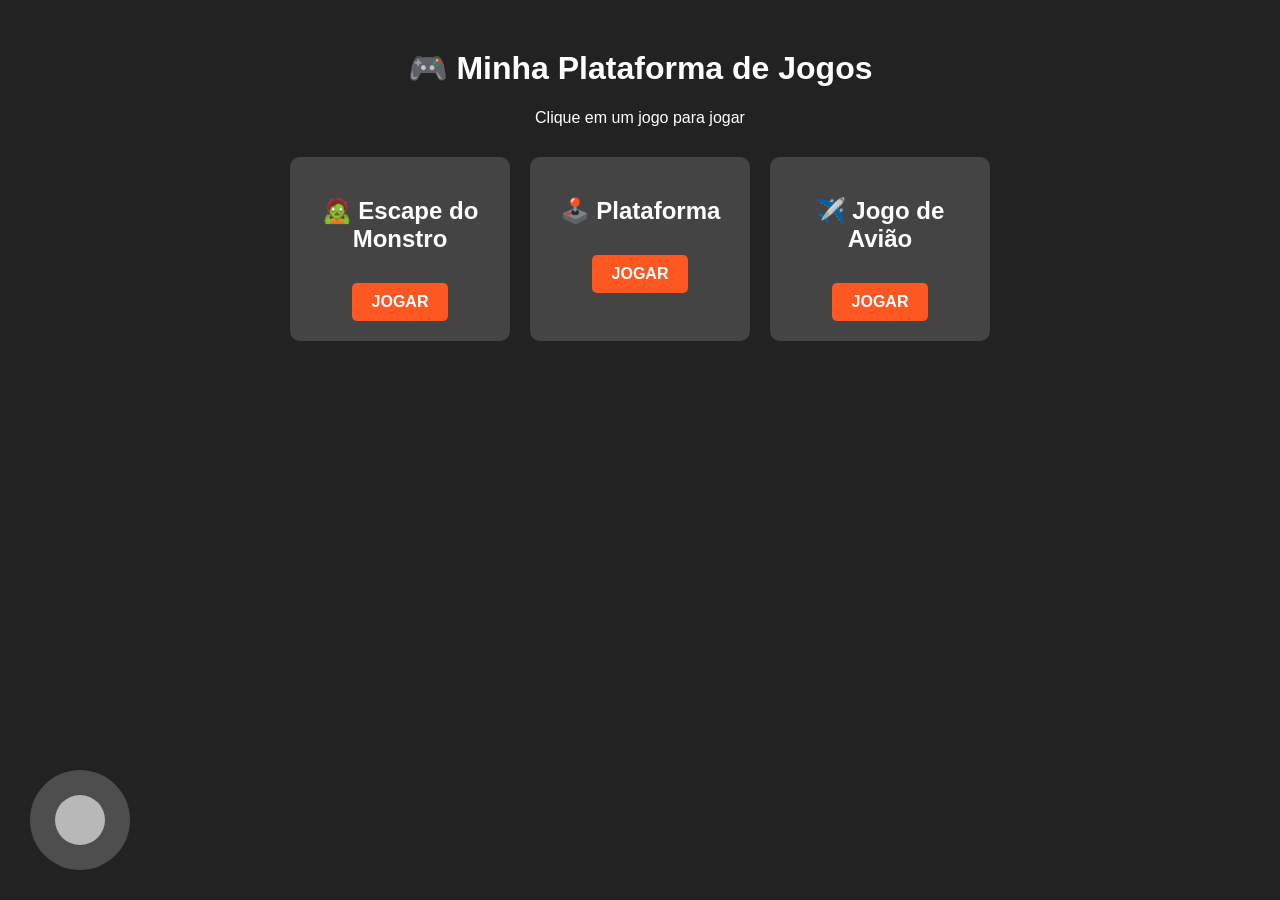
<file: index.html>
<!DOCTYPE html>
<html lang="pt-BR">
<head>
<meta charset="UTF-8">
<title>Minha Plataforma de Jogos</title>
<meta name="viewport" content="width=device-width, initial-scale=1.0">
<link rel="stylesheet" href="style.css">
<style>
/* Estilo básico dos jogos */
body {
  font-family: Arial, sans-serif;
  text-align: center;
  background-color: #222;
  color: #fff;
  padding: 20px;
}

.games {
  display: flex;
  justify-content: center;
  flex-wrap: wrap;
  gap: 20px;
  margin-top: 30px;
}

.game {
  background-color: #444;
  padding: 20px;
  border-radius: 10px;
  width: 180px;
}

.game a {
  display: inline-block;
  margin-top: 10px;
  padding: 10px 20px;
  background-color: #ff5722;
  color: #fff;
  text-decoration: none;
  border-radius: 5px;
}

.game a:hover {
  background-color: #e64a19;
}

/* Joystick para celular */
#joystick-container {
  position: fixed;
  bottom: 30px;
  left: 30px;
  width: 100px;
  height: 100px;
  touch-action: none;
  z-index: 1000;
}

#joystick-base {
  width: 100%;
  height: 100%;
  background: rgba(255,255,255,0.2);
  border-radius: 50%;
  position: relative;
}

#joystick-stick {
  width: 50%;
  height: 50%;
  background: rgba(255,255,255,0.6);
  border-radius: 50%;
  position: absolute;
  top: 25%;
  left: 25%;
  touch-action: none;
}

/* Responsivo para celular */
@media (max-width: 600px) {
  .games {
    flex-direction: column;
    gap: 15px;
  }
  .game {
    width: 80%;
    margin: 0 auto;
  }
  .game a {
    font-size: 18px;
    padding: 12px 0;
  }
}
</style>
</head>
<body>

<h1>🎮 Minha Plataforma de Jogos</h1>
<p>Clique em um jogo para jogar</p>

<div class="games">
  <div class="game">
    <h2>🧟 Escape do Monstro</h2>
    <a href="jogos/escape.html">JOGAR</a>
  </div>

  <div class="game">
    <h2>🕹️ Plataforma</h2>
    <a href="jogos/plataforma.html">JOGAR</a>
  </div>

  <div class="game">
    <h2>✈️ Jogo de Avião</h2>
    <a href="jogos/aviao.html">JOGAR</a>
  </div>
</div>

<!-- Controle analógico -->
<div id="joystick-container">
  <div id="joystick-base">
    <div id="joystick-stick"></div>
  </div>
</div>

<script>
const stick = document.getElementById('joystick-stick');
const base = document.getElementById('joystick-base');

let dragging = false;
let startX = 0;
let startY = 0;

stick.addEventListener('touchstart', function(e) {
  dragging = true;
  const touch = e.touches[0];
  startX = touch.clientX;
  startY = touch.clientY;
});

stick.addEventListener('touchmove', function(e) {
  if (!dragging) return;
  const touch = e.touches[0];
  const dx = touch.clientX - startX;
  const dy = touch.clientY - startY;

  const maxDistance = base.clientWidth / 2;
  let distance = Math.sqrt(dx*dx + dy*dy);
  if (distance > maxDistance) {
    const angle = Math.atan2(dy, dx);
    stick.style.transform = `translate(${Math.cos(angle)*maxDistance}px, ${Math.sin(angle)*maxDistance}px)`;
  } else {
    stick.style.transform = `translate(${dx}px, ${dy}px)`;
  }

  // dx e dy podem ser usados para mover o personagem nos jogos
});

stick.addEventListener('touchend', function() {
  dragging = false;
  stick.style.transform = `translate(0px, 0px)`;
});
</script>

</body>
</html>
</file>
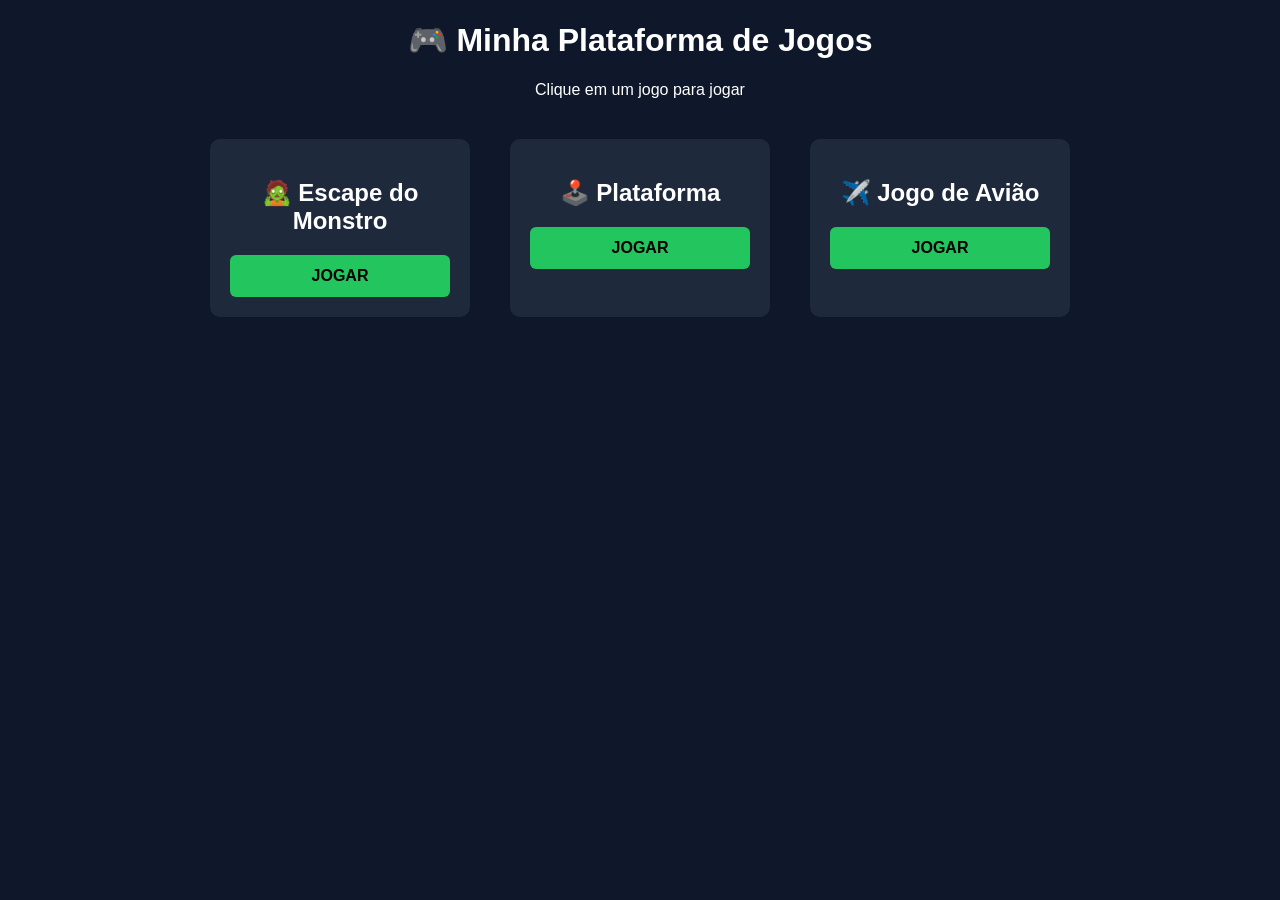
<file: plataforma de jogos.html>
<!DOCTYPE html>
<html lang="pt-BR">
<head>
<meta charset="UTF-8">
<title>Minha Plataforma de Jogos</title>
<link rel="stylesheet" href="style.css">
</head>
<body>

<h1>🎮 Minha Plataforma de Jogos</h1>
<p>Clique em um jogo para jogar</p>

<div class="games">

  <div class="game">
    <h2>🧟 Escape do Monstro</h2>
    <a href="jogos/escape.html">JOGAR</a>
  </div>

  <div class="game">
    <h2>🕹️ Plataforma</h2>
    <a href="jogos/plataforma.html">JOGAR</a>
  </div>

  <div class="game">
    <h2>✈️ Jogo de Avião</h2>
    <a href="jogos/aviao.html">JOGAR</a>
  </div>

</div>

</body>
</html>
</file>
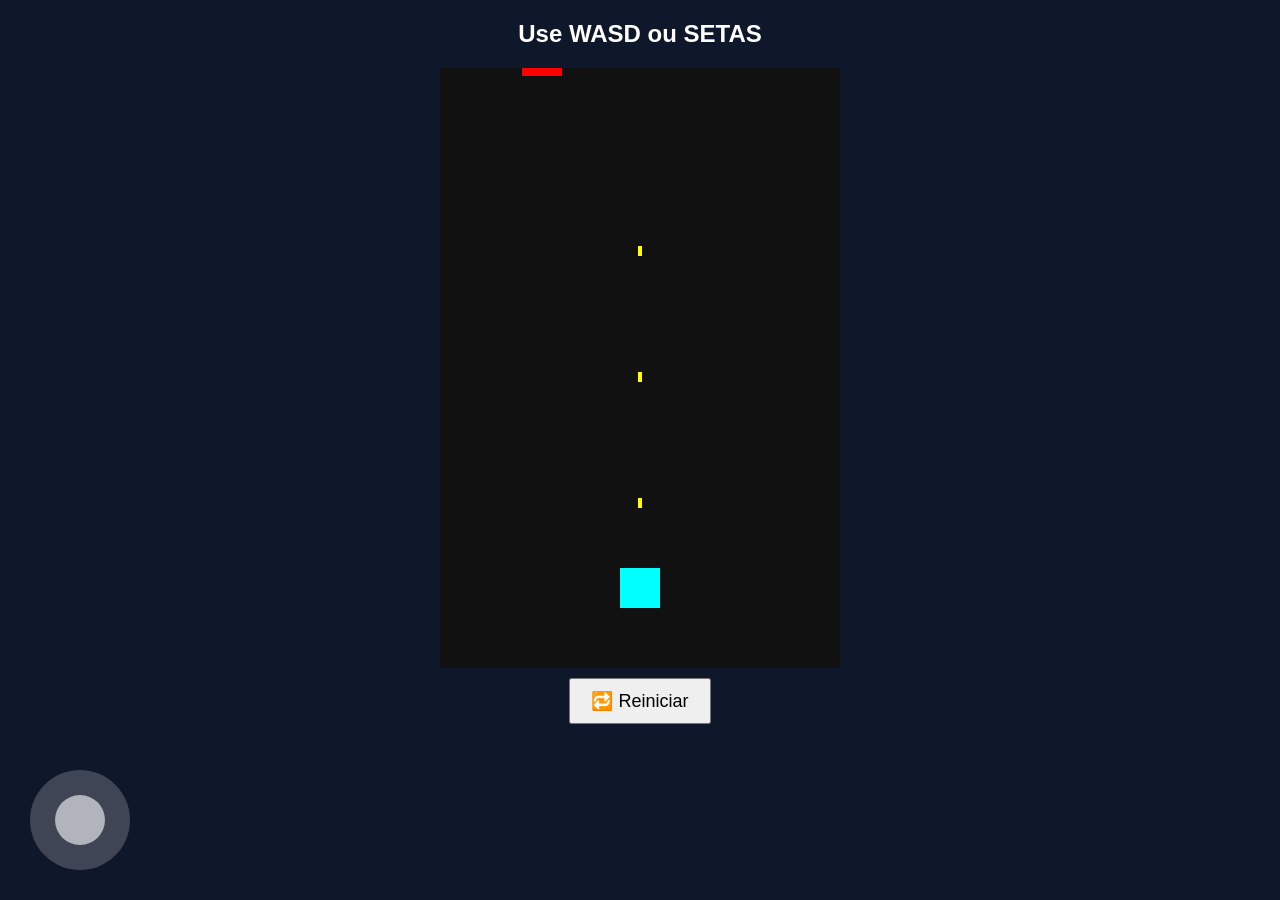
<file: jogos/aviao.html>
<!DOCTYPE html>
<html lang="pt-br">
<head>
<meta charset="UTF-8">
<title>Aviao Arcade</title>
<style>
  body {
    margin: 0;
    background: black;
    overflow: hidden;
    color: white;
    text-align: center;
    font-family: Arial;
  }
  canvas {
    display: block;
    margin: auto;
    background: #111;
  }
  button {
    margin-top: 10px;
    padding: 10px 20px;
    font-size: 18px;
    cursor: pointer;
  }
</style>
</head>
<body tabindex="0">

<h2>Use WASD ou SETAS</h2>

<canvas id="game" width="400" height="600"></canvas>
<button onclick="restart()">🔁 Reiniciar</button>

<script>
const canvas = document.getElementById("game");
const ctx = canvas.getContext("2d");

let keys = {};
let gameOver;

// Detectar teclas (SEM BUG)
document.addEventListener("keydown", e => {
  keys[e.key.toLowerCase()] = true;
});
document.addEventListener("keyup", e => {
  keys[e.key.toLowerCase()] = false;
});

function startGame() {
  gameOver = false;

  player = {
    x: 180,
    y: 500,
    w: 40,
    h: 40,
    speed: 5
  };

  bullets = [];
  enemies = [];
  enemyBullets = [];
}

let player, bullets, enemies, enemyBullets;
startGame();

// Criar inimigos
setInterval(() => {
  if (!gameOver) {
    enemies.push({
      x: Math.random() * 360,
      y: -40,
      w: 40,
      h: 40,
      speed: 2,
      shoot: Math.random() * 100 + 80
    });
  }
}, 1000);

// Tiro do jogador
setInterval(() => {
  if (!gameOver) {
    bullets.push({
      x: player.x + player.w / 2 - 2,
      y: player.y,
      speed: 7
    });
  }
}, 300);

function update() {
  if (gameOver) return;

  // MOVIMENTO (WASD + SETAS)
  if ((keys["a"] || keys["arrowleft"]) && player.x > 0)
    player.x -= player.speed;

  if ((keys["d"] || keys["arrowright"]) && player.x < canvas.width - player.w)
    player.x += player.speed;

  if ((keys["w"] || keys["arrowup"]) && player.y > 0)
    player.y -= player.speed;

  if ((keys["s"] || keys["arrowdown"]) && player.y < canvas.height - player.h)
    player.y += player.speed;

  // Tiros jogador
  bullets.forEach(b => b.y -= b.speed);
  bullets = bullets.filter(b => b.y > -20);

  // Inimigos + tiro
  enemies.forEach(e => {
    e.y += e.speed;
    e.shoot--;

    if (e.shoot <= 0) {
      enemyBullets.push({
        x: e.x + e.w / 2 - 3,
        y: e.y + e.h,
        speed: 4
      });
      e.shoot = Math.random() * 120 + 80;
    }
  });

  enemies = enemies.filter(e => e.y < canvas.height + 50);

  // Tiros inimigos
  enemyBullets.forEach(b => b.y += b.speed);
  enemyBullets = enemyBullets.filter(b => b.y < canvas.height + 20);

  // Colisão tiro jogador x inimigo
  bullets.forEach((b, bi) => {
    enemies.forEach((e, ei) => {
      if (
        b.x < e.x + e.w &&
        b.x + 4 > e.x &&
        b.y < e.y + e.h &&
        b.y + 10 > e.y
      ) {
        bullets.splice(bi, 1);
        enemies.splice(ei, 1);
      }
    });
  });

  // Colisão tiro inimigo x jogador
  enemyBullets.forEach(b => {
    if (
      b.x < player.x + player.w &&
      b.x + 6 > player.x &&
      b.y < player.y + player.h &&
      b.y + 10 > player.y
    ) {
      gameOver = true;
    }
  });
}

function draw() {
  ctx.clearRect(0, 0, canvas.width, canvas.height);

  ctx.fillStyle = "cyan";
  ctx.fillRect(player.x, player.y, player.w, player.h);

  ctx.fillStyle = "yellow";
  bullets.forEach(b => ctx.fillRect(b.x, b.y, 4, 10));

  ctx.fillStyle = "red";
  enemies.forEach(e => ctx.fillRect(e.x, e.y, e.w, e.h));

  ctx.fillStyle = "orange";
  enemyBullets.forEach(b => ctx.fillRect(b.x, b.y, 6, 10));

  if (gameOver) {
    ctx.fillStyle = "white";
    ctx.font = "30px Arial";
    ctx.fillText("GAME OVER", 100, 300);
  }
}

function loop() {
  update();
  draw();
  requestAnimationFrame(loop);
}

loop();

// BOTÃO REINICIAR
function restart() {
  startGame();
}
</script>

</body>
</html>
<!DOCTYPE html>
<html lang="pt-BR">
<head>
<meta charset="UTF-8">
<title>Jogo de Avião</title>
<meta name="viewport" content="width=device-width, initial-scale=1.0">
<link rel="stylesheet" href="../style.css">
<style>
#joystick-container {position: fixed; bottom:30px; left:30px; width:100px; height:100px; touch-action:none; z-index:1000;}
#joystick-base {width:100%; height:100%; background: rgba(255,255,255,0.2); border-radius:50%; position: relative;}
#joystick-stick {width:50%; height:50%; background: rgba(255,255,255,0.6); border-radius:50%; position:absolute; top:25%; left:25%; touch-action:none;}
</style>
</head>
<body>

<!-- SEU JOGO DE AVIÃO AQUI -->

<!-- Joystick -->
<div id="joystick-container">
  <div id="joystick-base">
    <div id="joystick-stick"></div>
  </div>
</div>

<script>
const stick = document.getElementById('joystick-stick');
const base = document.getElementById('joystick-base');
let dragging = false;
let startX = 0;
let startY = 0;
stick.addEventListener('touchstart', function(e) {
  dragging = true;
  const touch = e.touches[0];
  startX = touch.clientX;
  startY = touch.clientY;
});
stick.addEventListener('touchmove', function(e) {
  if (!dragging) return;
  const touch = e.touches[0];
  const dx = touch.clientX - startX;
  const dy = touch.clientY - startY;
  const maxDistance = base.clientWidth / 2;
  let distance = Math.sqrt(dx*dx + dy*dy);
  if(distance > maxDistance){
    const angle = Math.atan2(dy, dx);
    stick.style.transform = `translate(${Math.cos(angle)*maxDistance}px, ${Math.sin(angle)*maxDistance}px)`;
  } else {
    stick.style.transform = `translate(${dx}px, ${dy}px)`;
  }
});
stick.addEventListener('touchend', function() {
  dragging = false;
  stick.style.transform = `translate(0px,0px)`;
});
</script>

</body>
</html>
</file>
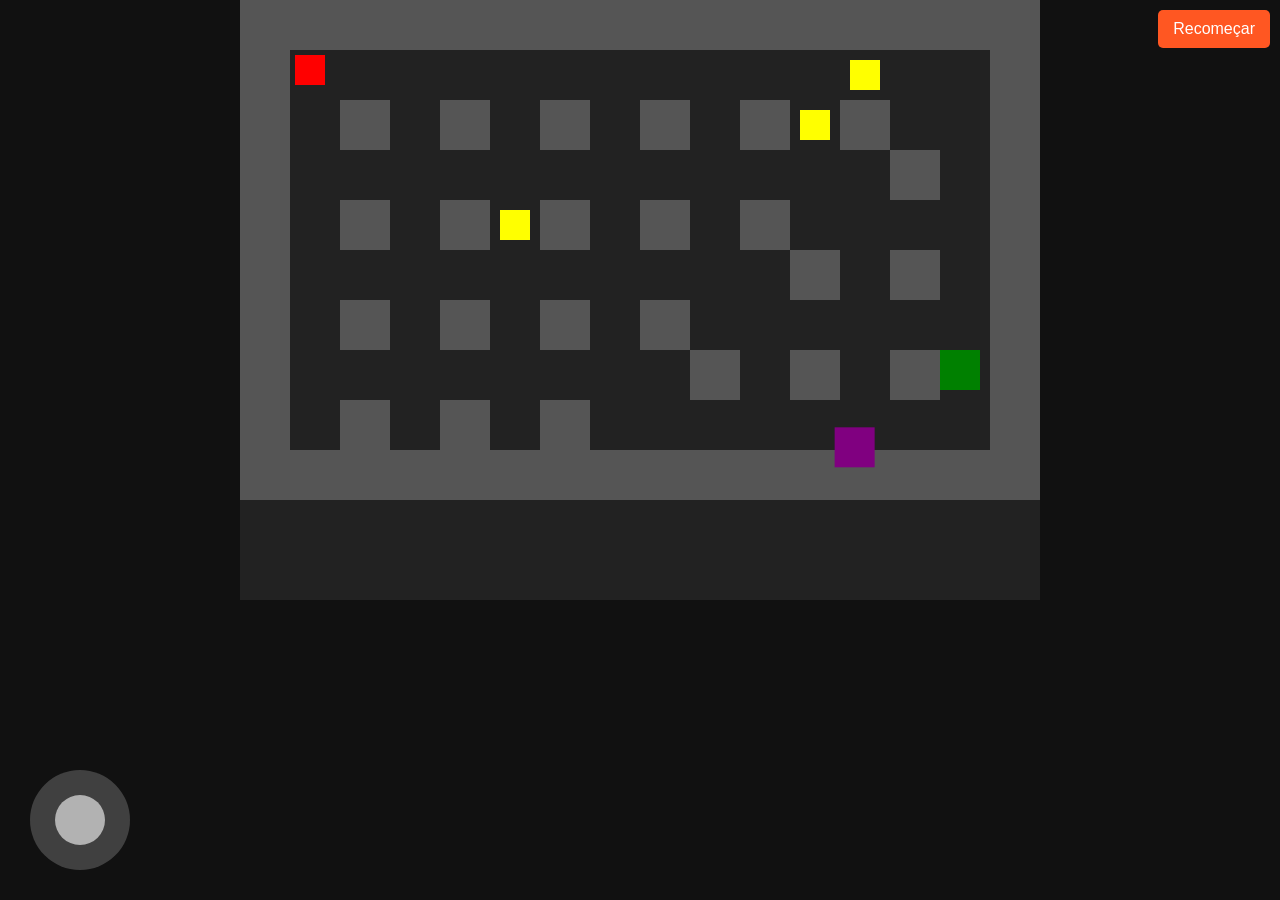
<file: jogos/escape.html>
<!DOCTYPE html>
<html lang="pt-BR">
<head>
<meta charset="UTF-8">
<title>Escape do Monstro 2D - PC + Celular</title>
<meta name="viewport" content="width=device-width, initial-scale=1.0">
<style>
body { margin: 0; background: #111; overflow: hidden; }
canvas { display: block; margin: 0 auto; background: #222; }

/* Botão de recomeçar */
#recomecar {
  position: absolute; top: 10px; right: 10px;
  padding: 10px 15px; background: #ff5722;
  border: none; color: #fff; font-size: 16px;
  border-radius: 5px; cursor: pointer; z-index: 1000;
}

/* Joystick */
#joystick-container {
  position: fixed; bottom: 30px; left: 30px;
  width: 100px; height: 100px; touch-action: none; z-index: 1000;
}
#joystick-base {
  width: 100%; height: 100%;
  background: rgba(255,255,255,0.2); border-radius: 50%; position: relative;
}
#joystick-stick {
  width: 50%; height: 50%; background: rgba(255,255,255,0.6);
  border-radius: 50%; position: absolute; top:25%; left:25%; touch-action:none;
}
</style>
</head>
<body>

<canvas id="gameCanvas" width="800" height="600"></canvas>
<button id="recomecar">Recomeçar</button>

<div id="joystick-container">
  <div id="joystick-base">
    <div id="joystick-stick"></div>
  </div>
</div>

<script>
const canvas = document.getElementById('gameCanvas');
const ctx = canvas.getContext('2d');
const tileSize = 50;

// mapa (1=parede, 0=chão)
const map = [
[1,1,1,1,1,1,1,1,1,1,1,1,1,1,1,1],
[1,0,0,0,0,0,0,0,0,0,0,0,0,0,0,1],
[1,0,1,0,1,0,1,0,1,0,1,0,1,0,0,1],
[1,0,0,0,0,0,0,0,0,0,0,0,0,1,0,1],
[1,0,1,0,1,0,1,0,1,0,1,0,0,0,0,1],
[1,0,0,0,0,0,0,0,0,0,0,1,0,1,0,1],
[1,0,1,0,1,0,1,0,1,0,0,0,0,0,0,1],
[1,0,0,0,0,0,0,0,0,1,0,1,0,1,0,1],
[1,0,1,0,1,0,1,0,0,0,0,0,0,0,0,1],
[1,1,1,1,1,1,1,1,1,1,1,1,1,1,1,1],
];

let player = {x: tileSize+5, y: tileSize+5, w:30, h:30, speed:3};
let keys = {w:false,a:false,s:false,d:false};
let chaves = [], numChaves=3;
let porta = {x:14*tileSize, y:7*tileSize, w:40, h:40};
let monstro = {x:700, y:500, w:40, h:40, speed:2};

// joystick
const stick = document.getElementById('joystick-stick');
const base = document.getElementById('joystick-base');
let dragging=false, startX=0, startY=0, joyX=0, joyY=0;

function spawnChaves(){
  chaves=[];
  while(chaves.length<numChaves){
    let i=Math.floor(Math.random()*map.length);
    let j=Math.floor(Math.random()*map[0].length);
    if(map[i][j]===0) chaves.push({x:j*tileSize+10,y:i*tileSize+10,w:30,h:30});
  }
}
spawnChaves();

document.getElementById('recomecar').addEventListener('click', ()=>{
  player.x=tileSize+5; player.y=tileSize+5;
  monstro.x=700; monstro.y=500;
  spawnChaves();
});

// teclado
window.addEventListener('keydown', e=>{
  if(e.key==='w') keys.w=true;
  if(e.key==='a') keys.a=true;
  if(e.key==='s') keys.s=true;
  if(e.key==='d') keys.d=true;
});
window.addEventListener('keyup', e=>{
  if(e.key==='w') keys.w=false;
  if(e.key==='a') keys.a=false;
  if(e.key==='s') keys.s=false;
  if(e.key==='d') keys.d=false;
});

// joystick touch
stick.addEventListener('touchstart', e=>{
  dragging=true; const t=e.touches[0]; startX=t.clientX; startY=t.clientY;
});
stick.addEventListener('touchmove', e=>{
  if(!dragging) return;
  const t = e.touches[0];
  const dx = t.clientX - startX;
  const dy = t.clientY - startY;
  const max = base.clientWidth/2;
  let dist=Math.sqrt(dx*dx + dy*dy);
  if(dist>max){
    const angle=Math.atan2(dy,dx);
    joyX = Math.cos(angle);
    joyY = Math.sin(angle);
    stick.style.transform = `translate(${Math.cos(angle)*max}px,${Math.sin(angle)*max}px)`;
  } else {
    joyX = dx/max; joyY = dy/max;
    stick.style.transform = `translate(${dx}px,${dy}px)`;
  }
});
stick.addEventListener('touchend', e=>{dragging=false; joyX=0; joyY=0; stick.style.transform='translate(0px,0px)';});

// colisão com parede
function colide(x,y){ let i=Math.floor(y/tileSize); let j=Math.floor(x/tileSize); return map[i][j]===1; }

function update(){
  // movimento jogador (teclado + joystick)
  let dx=0, dy=0;
  if(keys.w) dy -= player.speed;
  if(keys.s) dy += player.speed;
  if(keys.a) dx -= player.speed;
  if(keys.d) dx += player.speed;

  dx += joyX*player.speed;
  dy += joyY*player.speed;

  if(!colide(player.x+dx,player.y)) player.x += dx;
  if(!colide(player.x,player.y+dy)) player.y += dy;

  // movimento monstro
  let mx = player.x - monstro.x;
  let my = player.y - monstro.y;
  let dist = Math.sqrt(mx*mx + my*my);
  if(dist>0){ monstro.x += (mx/dist)*monstro.speed; monstro.y += (my/dist)*monstro.speed; }

  // colisão monstro com jogador
  if(player.x<monstro.x+monstro.w && player.x+player.w>monstro.x &&
     player.y<monstro.y+monstro.h && player.y+player.h>monstro.y){
       alert('Você foi pego pelo monstro!');
       document.getElementById('recomecar').click();
  }

  // coletar chaves
  chaves=chaves.filter(c=>{
    if(player.x<c.x+c.w && player.x+player.w>c.x &&
       player.y<c.y+c.h && player.y+player.h>c.y) return false;
    return true;
  });

  // checar porta
  if(chaves.length===0 && player.x<porta.x+porta.w && player.x+player.w>porta.x &&
     player.y<porta.y+porta.h && player.y+player.h>porta.y){
       alert('Você escapou!');
       document.getElementById('recomecar').click();
  }
}

function draw(){
  ctx.clearRect(0,0,canvas.width,canvas.height);

  // mapa
  for(let i=0;i<map.length;i++){
    for(let j=0;j<map[0].length;j++){
      ctx.fillStyle = map[i][j]===1?'#555':'#222';
      ctx.fillRect(j*tileSize,i*tileSize,tileSize,tileSize);
    }
  }

  // chaves
  ctx.fillStyle='yellow';
  chaves.forEach(c=>ctx.fillRect(c.x,c.y,c.w,c.h));

  // porta
  ctx.fillStyle='green';
  ctx.fillRect(porta.x,porta.y,porta.w,porta.h);

  // jogador
  ctx.fillStyle='red';
  ctx.fillRect(player.x,player.y,player.w,player.h);

  // monstro
  ctx.fillStyle='purple';
  ctx.fillRect(monstro.x,monstro.y,monstro.w,monstro.h);
}

function loop(){ update(); draw(); requestAnimationFrame(loop); }
loop();
</script>

</body>
</html>
</file>
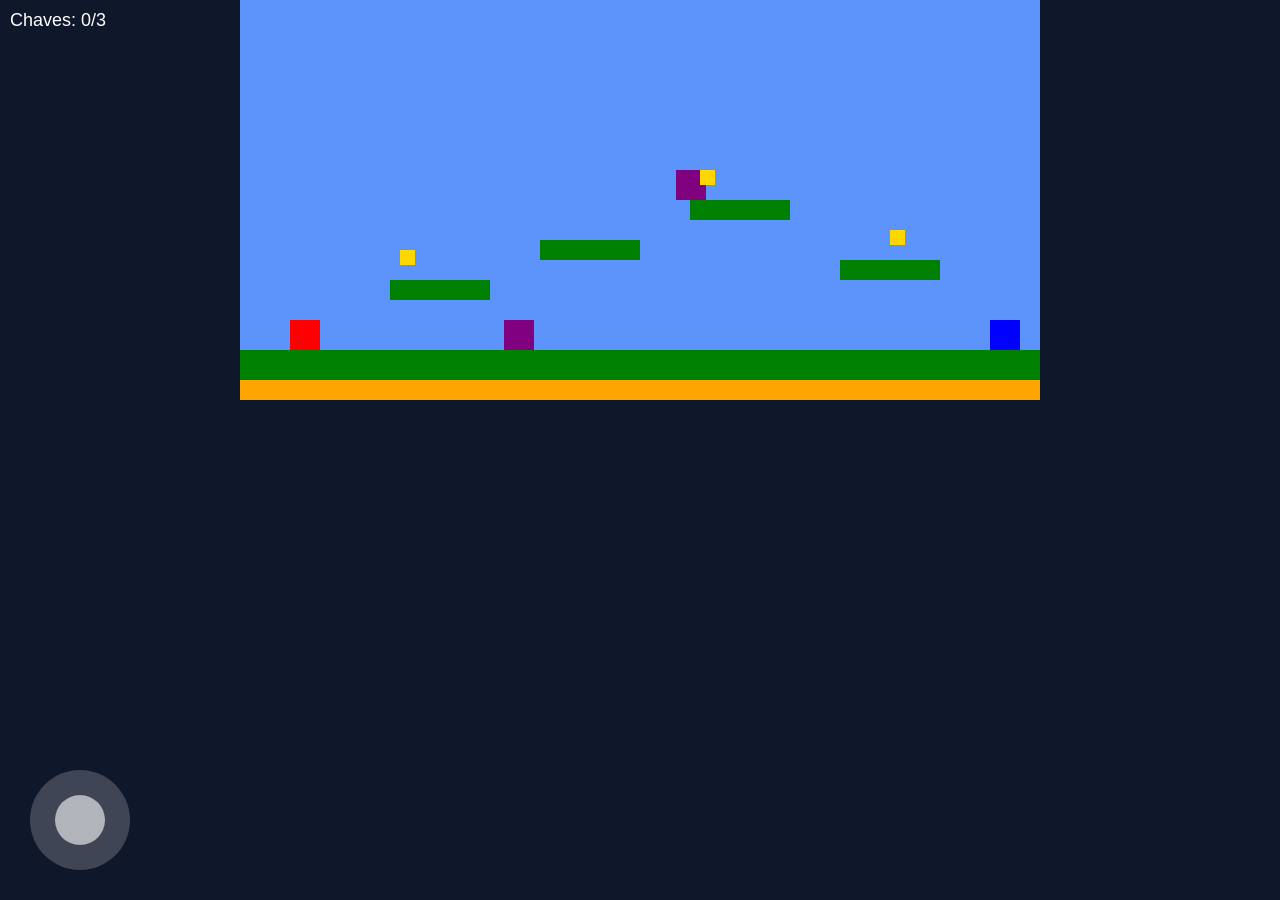
<file: jogos/plataforma.html>
<!DOCTYPE html>
<html lang="pt-BR">
<head>
<meta charset="UTF-8">
<title>Plataforma</title>
<style>
body { margin:0; background:#5c94fc; overflow:hidden; }
canvas { display:block; margin:auto; background:#5c94fc; }
#ui {
  position:fixed;
  top:10px; left:10px;
  color:white;
  font-family:Arial;
  font-size:18px;
}
#btn {
  display:none;
  position:fixed;
  top:50%; left:50%;
  transform:translate(-50%,-50%);
  font-size:24px;
}
</style>
</head>
<body>

<div id="ui">Chaves: <span id="keys">0</span>/3</div>
<button id="btn" onclick="location.reload()">RECOMEÇAR</button>

<canvas id="game" width="800" height="400"></canvas>

<audio id="music" loop>
  <source src="https://cdn.pixabay.com/audio/2022/03/15/audio_0d16d3b7b6.mp3">
</audio>

<script>
const canvas = document.getElementById("game");
const ctx = canvas.getContext("2d");

// música começa ao clicar
document.body.onclick = () => document.getElementById("music").play();

let keysPressed = {};
addEventListener("keydown",e=>keysPressed[e.key.toLowerCase()]=true);
addEventListener("keyup",e=>keysPressed[e.key.toLowerCase()]=false);

let player = {
  x:50,y:300,w:30,h:30,
  vx:0,vy:0,
  onGround:false
};

let gravity = 0.6;
let gameOver = false;
let collectedKeys = 0;

// plataformas
let platforms = [
  {x:0,y:350,w:800,h:50},
  {x:150,y:280,w:100,h:20},
  {x:300,y:240,w:100,h:20},
  {x:450,y:200,w:100,h:20},
  {x:600,y:260,w:100,h:20}
];

// lava
let lava = {x:0,y:380,w:800,h:20};

// inimigos
let enemies = [
  {x:200,y:320,w:30,h:30,v:1},
  {x:500,y:170,w:30,h:30,v:-1}
];

// chaves
let keys = [
  {x:160,y:250,ok:true},
  {x:460,y:170,ok:true},
  {x:650,y:230,ok:true}
];

// botão final
let exitButton = {x:750,y:320,w:30,h:30};

function hit(a,b){
  return a.x < b.x + b.w &&
         a.x + a.w > b.x &&
         a.y < b.y + b.h &&
         a.y + a.h > b.y;
}

function endGame(){
  gameOver = true;
  document.getElementById("btn").style.display = "block";
}

function update(){
  if(gameOver) return;

  player.vx = 0;
  if(keysPressed["a"]) player.vx = -4;
  if(keysPressed["d"]) player.vx = 4;

  if(keysPressed[" "] && player.onGround){
    player.vy = -12;
    player.onGround = false;
  }

  player.vy += gravity;
  player.x += player.vx;
  player.y += player.vy;
  player.onGround = false;

  platforms.forEach(p=>{
    if(hit(player,p) && player.vy > 0){
      player.y = p.y - player.h;
      player.vy = 0;
      player.onGround = true;
    }
  });

  if(hit(player,lava)) endGame();

  enemies.forEach(e=>{
    e.x += e.v;
    if(e.x < 0 || e.x > 770) e.v *= -1;
    if(hit(player,e)) endGame();
  });

  keys.forEach(k=>{
    if(k.ok && hit(player,{x:k.x,y:k.y,w:20,h:20})){
      k.ok = false;
      collectedKeys++;
      document.getElementById("keys").innerText = collectedKeys;
    }
  });

  if(collectedKeys >= 3 && hit(player,exitButton)){
    endGame();
  }
}

function draw(){
  ctx.clearRect(0,0,800,400);

  ctx.fillStyle="red";
  ctx.fillRect(player.x,player.y,player.w,player.h);

  ctx.fillStyle="green";
  platforms.forEach(p=>ctx.fillRect(p.x,p.y,p.w,p.h));

  ctx.fillStyle="orange";
  ctx.fillRect(lava.x,lava.y,lava.w,lava.h);

  ctx.fillStyle="purple";
  enemies.forEach(e=>ctx.fillRect(e.x,e.y,e.w,e.h));

  ctx.fillStyle="gold";
  keys.forEach(k=>{
    if(k.ok) ctx.fillRect(k.x,k.y,15,15);
  });

  ctx.fillStyle="blue";
  ctx.fillRect(exitButton.x,exitButton.y,exitButton.w,exitButton.h);
}

function loop(){
  update();
  draw();
  requestAnimationFrame(loop);
}
loop();
</script>
</body>
</html>
<!DOCTYPE html>
<html lang="pt-BR">
<head>
<meta charset="UTF-8">
<title>Plataforma</title>
<meta name="viewport" content="width=device-width, initial-scale=1.0">
<link rel="stylesheet" href="../style.css">
<style>
#joystick-container {position: fixed; bottom:30px; left:30px; width:100px; height:100px; touch-action:none; z-index:1000;}
#joystick-base {width:100%; height:100%; background: rgba(255,255,255,0.2); border-radius:50%; position: relative;}
#joystick-stick {width:50%; height:50%; background: rgba(255,255,255,0.6); border-radius:50%; position:absolute; top:25%; left:25%; touch-action:none;}
</style>
</head>
<body>

<!-- SEU JOGO DE PLATAFORMA AQUI -->

<!-- Joystick -->
<div id="joystick-container">
  <div id="joystick-base">
    <div id="joystick-stick"></div>
  </div>
</div>

<script>
const stick = document.getElementById('joystick-stick');
const base = document.getElementById('joystick-base');
let dragging = false;
let startX = 0;
let startY = 0;
stick.addEventListener('touchstart', function(e) {
  dragging = true;
  const touch = e.touches[0];
  startX = touch.clientX;
  startY = touch.clientY;
});
stick.addEventListener('touchmove', function(e) {
  if (!dragging) return;
  const touch = e.touches[0];
  const dx = touch.clientX - startX;
  const dy = touch.clientY - startY;
  const maxDistance = base.clientWidth / 2;
  let distance = Math.sqrt(dx*dx + dy*dy);
  if(distance > maxDistance){
    const angle = Math.atan2(dy, dx);
    stick.style.transform = `translate(${Math.cos(angle)*maxDistance}px, ${Math.sin(angle)*maxDistance}px)`;
  } else {
    stick.style.transform = `translate(${dx}px, ${dy}px)`;
  }
});
stick.addEventListener('touchend', function() {
  dragging = false;
  stick.style.transform = `translate(0px,0px)`;
});
</script>

</body>
</html>
</file>
<file: style.css>
body {
  background:#0f172a;
  color:white;
  font-family:Arial;
  text-align:center;
}

.games {
  display:flex;
  justify-content:center;
  gap:40px;
  margin-top:40px;
}

.game {
  background:#1e293b;
  padding:20px;
  border-radius:10px;
  width:220px;
}

.game a {
  display:block;
  margin-top:15px;
  padding:12px;
  background:#22c55e;
  color:black;
  text-decoration:none;
  font-weight:bold;
  border-radius:6px;
}
#joystick-container {
  position: fixed;
  bottom: 30px;
  left: 30px;
  width: 100px;
  height: 100px;
  touch-action: none; /* necessário para toque */
  z-index: 1000; /* aparece sobre tudo */
}

#joystick-base {
  width: 100%;
  height: 100%;
  background: rgba(0,0,0,0.3);
  border-radius: 50%;
  position: relative;
}

#joystick-stick {
  width: 50%;
  height: 50%;
  background: rgba(0,0,0,0.6);
  border-radius: 50%;
  position: absolute;
  top: 25%;
  left: 25%;
  touch-action: none;
}
</file>
